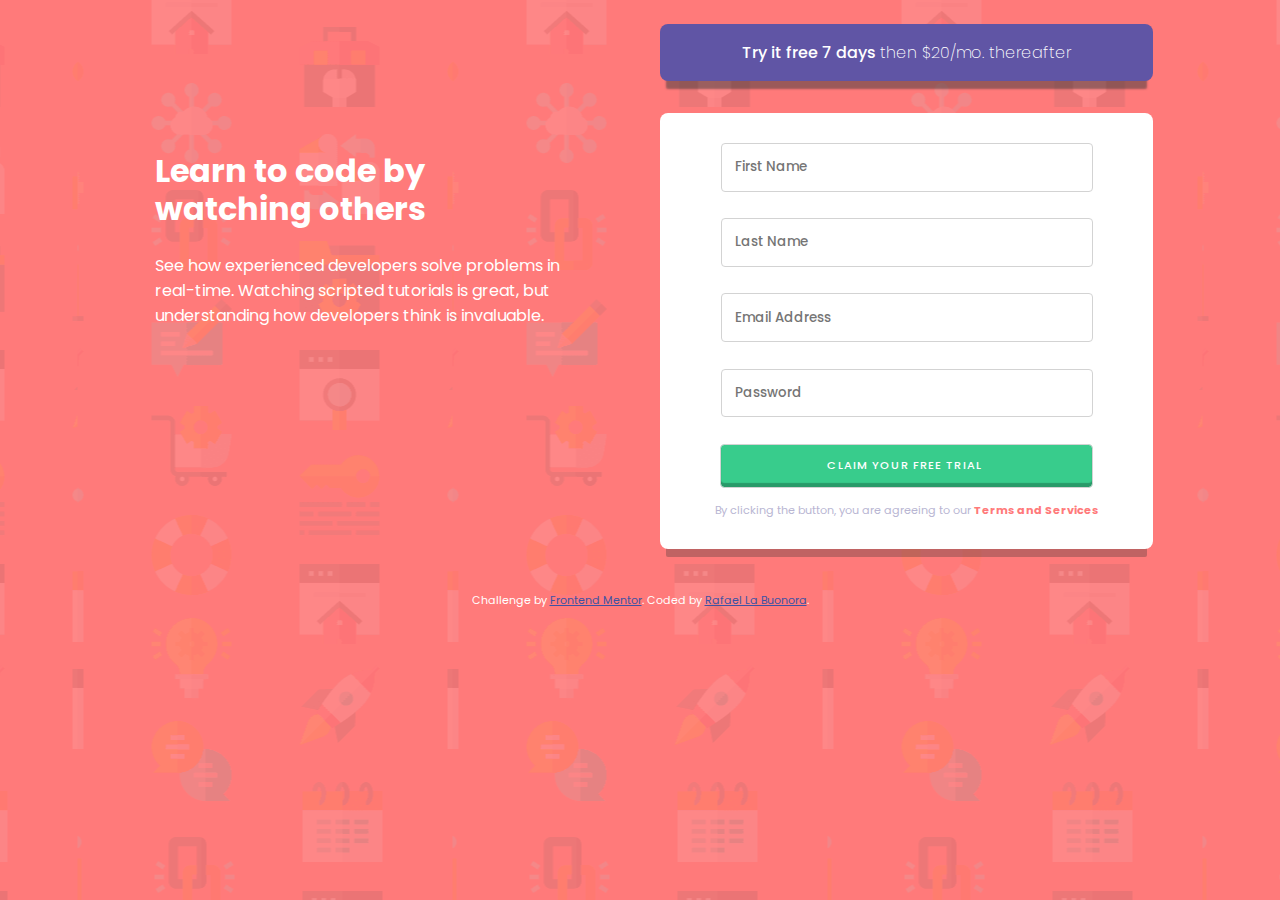
<file: index.html>
<!DOCTYPE html>
<html lang="en">
    <head>
        <meta charset="UTF-8">
        <meta name="viewport" content="width=device-width, initial-scale=1.0"> <!-- displays site properly based on user's device -->

        <link rel="icon" type="image/png" sizes="32x32" href="./images/favicon-32x32.png">
        <link href="styles.css" rel="stylesheet"/>
        <link href="https://fonts.googleapis.com/css2?family=Poppins:wght@200;300;400;500;600;700&display=swap" rel="stylesheet">
  <title>Frontend Mentor | Intro component with sign up form</title>

  <!-- Feel free to remove these styles or customise in your own stylesheet 👍 -->
  <style>
    .attribution { font-size: 11px; text-align: center; }
    .attribution a { color: hsl(228, 45%, 44%); }
  </style>
</head>
<body>
    <div class="container">
        <div class="main column">
            <h1>Learn to code by watching others</h1>
            <p>See how experienced developers solve problems in real-time. Watching scripted tutorials is great,
                but understanding how developers think is invaluable. </p>
        </div>
        <div class="form column">
            <div class="cta">
                <em>Try it free 7 days </em>then $20/mo. thereafter
            </div>
            <form id="form" action="">
                <div class="field">
                    <input type="text" placeholder="First Name"
                           class="required invalid" name="first_name"/>
                    <div class="error">First Name cannot be empty</div>
                </div>
	        <div class="field">
                    <input type="text" placeholder="Last Name"
                           class="required" name="last_name"/>
                    <div class="error">Last Name cannot be empty</div>
                </div>
                <div class="field">
                    <input type="text" placeholder="Email Address"
                           class="required" name="email"/>
                    <div class="error">Looks like this is not an email</div>
                </div>
                <div class="field">
                    <input type="password" placeholder="Password"
                           class="required" name="password"/>
                    <div class="error">Password cannot be empty</div>
                </div>

              <input type="submit" value="Claim your free trial "/>
              <div class="form_footer">
                  By clicking the button, you are agreeing to our <a href="#">Terms and Services</a>
                </div>
            </form>
        </div>
    </div>
  <footer>
    <p class="attribution">
      Challenge by <a href="https://www.frontendmentor.io?ref=challenge" target="_blank">Frontend Mentor</a>.
        Coded by <a href="www.rlabuonora.com">Rafael La Buonora</a>.
    </p>
  </footer>
  <script type="text/javascript">
   (function () {

       // helper to validate email
       // https://stackoverflow.com/questions/46155/how-to-validate-an-email-address-in-javascript
       function validateEmail(email) {
           const re = /^(([^<>()\[\]\\.,;:\s@"]+(\.[^<>()\[\]\\.,;:\s@"]+)*)|(".+"))@((\[[0-9]{1,3}\.[0-9]{1,3}\.[0-9]{1,3}\.[0-9]{1,3}\])|(([a-zA-Z\-0-9]+\.)+[a-zA-Z]{2,}))$/;
           return re.test(String(email).toLowerCase());
       }

       var form = document.getElementById("form");


       var validate_input = function(e) {
           e.preventDefault();
           // validate first_name, last_name and password

           [this.first_name,
            this.last_name,
            this.password].forEach(element => {
                if (element.value === "") {
                    element.parentNode.classList.add("invalid");
                } else {
                    element.parentNode.classList.remove("invalid");
                }
            });

           // validate email
           if(validateEmail(this.email.value)) {
               this.email.parentNode.classList.remove("invalid");
           } else {
               this.email.parentNode.classList.add("invalid");
           }
       };
       // register event listener
       form.addEventListener('submit', validate_input, false);
   })();
  </script>
</body>
</html>
</file>
<file: styles.css>
:root {
    --red: hsl(0, 100%, 74%);
    --green: hsl(154, 59%, 51%);
    --blue: hsl(248, 32%, 49%);
    --dark-blue: hsl(249, 10%, 26%);
    --grayish-blue: hsl(246, 25%, 77%);
}

body {
    background: url(images/bg-intro-mobile.png);
    background-position: top center;
    background-color: var(--red);
    font-family: 'Poppins', sans-serif;
    font-size: 16px;
    color: #FFF;
}

@media (min-width: 800px) {
    div.container {
        display: flex;
        width: 85%;
        margin: 0 auto;
        font-size: 1em;
    }

}

.main.column {
    margin: 3em auto;
    text-align: center;
}

@media (min-width: 800px) {
    .main.column  {
        max-width: 40%;
        text-align: left;
        font-size: 1em;
     }
}

@media (min-width: 800px) {
    .form.column  {
        max-width: 60%;
        text-align: left;
        font-size: 1em;
    }
}

.main h1 {
    padding: 0 1em 0 1em;
    font-weight: 500;
    margin-bottom: 0;
}

.main p {
    font-size: 1em;
    font-weight: 300;
    padding: 0 1em;
    margin-top: .5em;
}


@media (min-width: 800px) {
    .main h1 {
        font-size: 2em;
        font-weight: 700;
        line-height: 1.2;
        margin: 3em 1em auto 0;
        padding-left: 0;
    }

    .main p {
        font-size: 1em;
        font-weight: 400;
        margin-left: 0;
        padding: 1em 1em 0 0;
    }
}


.form.column {
    font-size: .9em;
}

@media (min-width: 800px) {
    .form.column {
        /* width: 100%; */
        font-size: 1em;
    }
}

.cta {
    background-color: var(--blue);
    border-radius: .5em;
    text-align: center;
    font-weight: 200;
    padding: 1em 2em;
    margin: 2em 1.5em;
    box-shadow: 0 14px 2px -6px rgba(56, 56, 56, 0.5);
}

.cta em {
    font-style: normal;
    font-weight: 500;
}

@media (min-width: 800px) {
    .cta {
        margin-top: 1em;

    }
}

form {
    background: #fff;
    margin: 2em 3.5em;
    border-radius: .5em;
    padding: 1em 2em;
    margin: 2em 1.5em;
    box-shadow: 0 14px 0px -6px rgba(48, 48, 48, .3);

}

@media (min-width: 800px) {
    form {
        margin-top: 1em;
        padding-top: .2em;
    }
}



input[type=text], input[type=password],
input[type=submit], input[type=email] {
    font-family: 'Poppins';
    margin: 2em auto;
    display: block;
    padding: 1em;
    width: 80%;
    border-radius: .3em;
    border: 1px solid lightgray;
}

input[type=text], input[type=password],
  input[type=email] {
    font-weight: 500;
    color: #777;
}

input[type=text]:focus, input[type=password]:focus,
  input[type=email]:focus  {
    outline: 1px solid var(--grayish-blue);
}

input[type=submit] {
    text-transform: uppercase;
    background-color: var(--green);
    width: calc(80% + 30px);
    color: #fff;
    letter-spacing: .1em;
    margin-bottom: .5em;
    padding: 1.1em 1em;
    border-radius: .4em;
    font-size: .7em;
    font-weight: 500;
    box-shadow: inset 0 -4px 1px rgba(26, 103, 70, .5);
}

.form_footer {
    font-size: .7em;
    text-align: center;
    color: var(--grayish-blue);
    padding: 0 2em;
    line-height: 2;

}

.form_footer a {
    color: var(--red);
    font-weight: 700;
    text-decoration: none;

}


@media (min-width: 800px) {
    .form_footer {
        /* width: 100%; */
        margin: 1em 0;
    }
}


.invalid input {
    background-image: url(images/icon-error.svg);
    background-repeat: no-repeat;
    background-position: top 50% right 5%;
}


div.error {
    display: none;
}

.invalid div.error {

    display: block;
}

.error {
    position: absolute;
    font-size: .6em;
    color: var(--red);
    bottom: -1.6em;
    right: 4em;
}

.field {
    position: relative;
}
</file>
